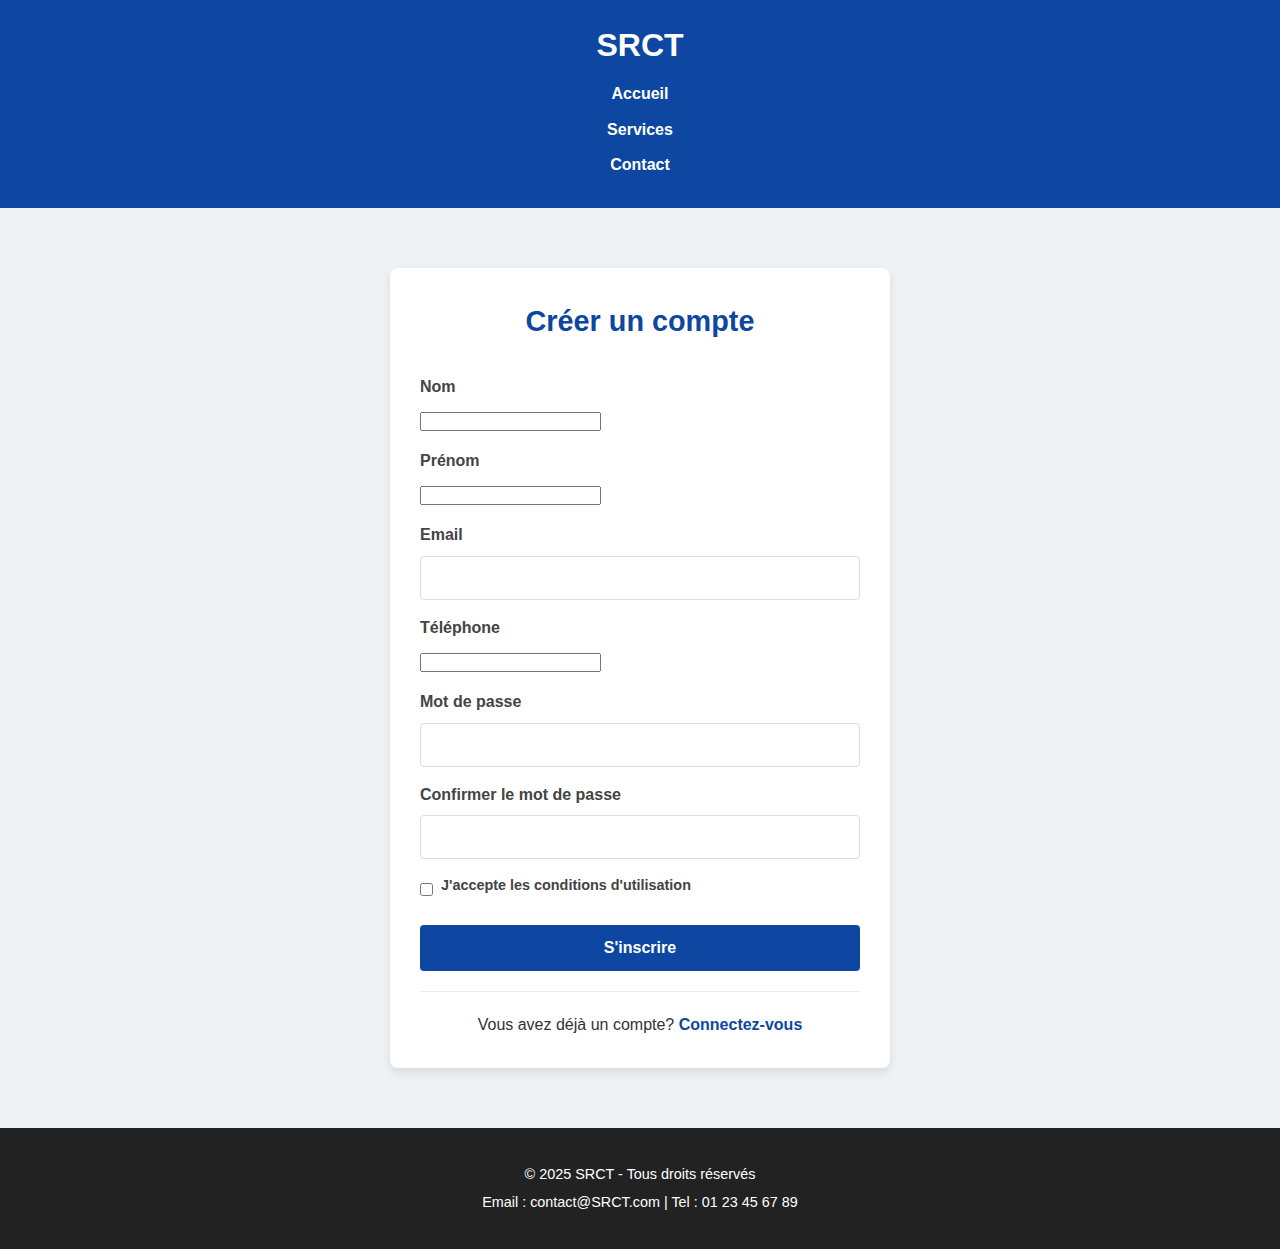
<file: inscription.html>
<!DOCTYPE html>
<html lang="fr">
<head>
  <meta charset="UTF-8" />
  <meta name="viewport" content="width=device-width, initial-scale=1.0" />
  <title>SRCT - Inscription</title>
  <link rel="stylesheet" href="style.css" />
  <link rel="stylesheet" href="login.css" />
</head>
<body>
  <header>
    <div class="container">
      <h1>SRCT</h1>
      <nav>
        <ul>
          <li><a href="index.html">Accueil</a></li>
          <li><a href="index.html#services">Services</a></li>
          <li><a href="index.html#contact">Contact</a></li>
        </ul>
      </nav>
    </div>
  </header>

  <section class="login-section">
    <div class="container">
      <div class="login-container register-container">
        <h2>Créer un compte</h2>
        <form action="inscription.php" method="post" class="login-form">
          <div class="form-group">
            <label for="nom">Nom</label>
            <input type="text" id="nom" name="nom" required>
          </div>
          <div class="form-group">
            <label for="prenom">Prénom</label>
            <input type="text" id="prenom" name="prenom" required>
          </div>
          <div class="form-group">
            <label for="email">Email</label>
            <input type="email" id="email" name="email" required>
          </div>
          <div class="form-group">
            <label for="telephone">Téléphone</label>
            <input type="tel" id="telephone" name="telephone">
          </div>
          <div class="form-group">
            <label for="password">Mot de passe</label>
            <input type="password" id="password" name="password" required>
          </div>
          <div class="form-group">
            <label for="confirm-password">Confirmer le mot de passe</label>
            <input type="password" id="confirm-password" name="confirm-password" required>
          </div>
          <div class="form-options">
            <div class="remember-me">
              <input type="checkbox" id="conditions" name="conditions" required>
              <label for="conditions">J'accepte les conditions d'utilisation</label>
            </div>
          </div>
          <button type="submit" class="login-btn">S'inscrire</button>
        </form>
        <div class="register-link">
          <p>Vous avez déjà un compte? <a href="login.html">Connectez-vous</a></p>
        </div>
      </div>
    </div>
  </section>

  <footer id="contact">
    <div class="container">
      <p>&copy; 2025 SRCT - Tous droits réservés</p>
      <p>Email : contact@SRCT.com | Tel : 01 23 45 67 89</p>
    </div>
  </footer>
</body>
</html>
</file>
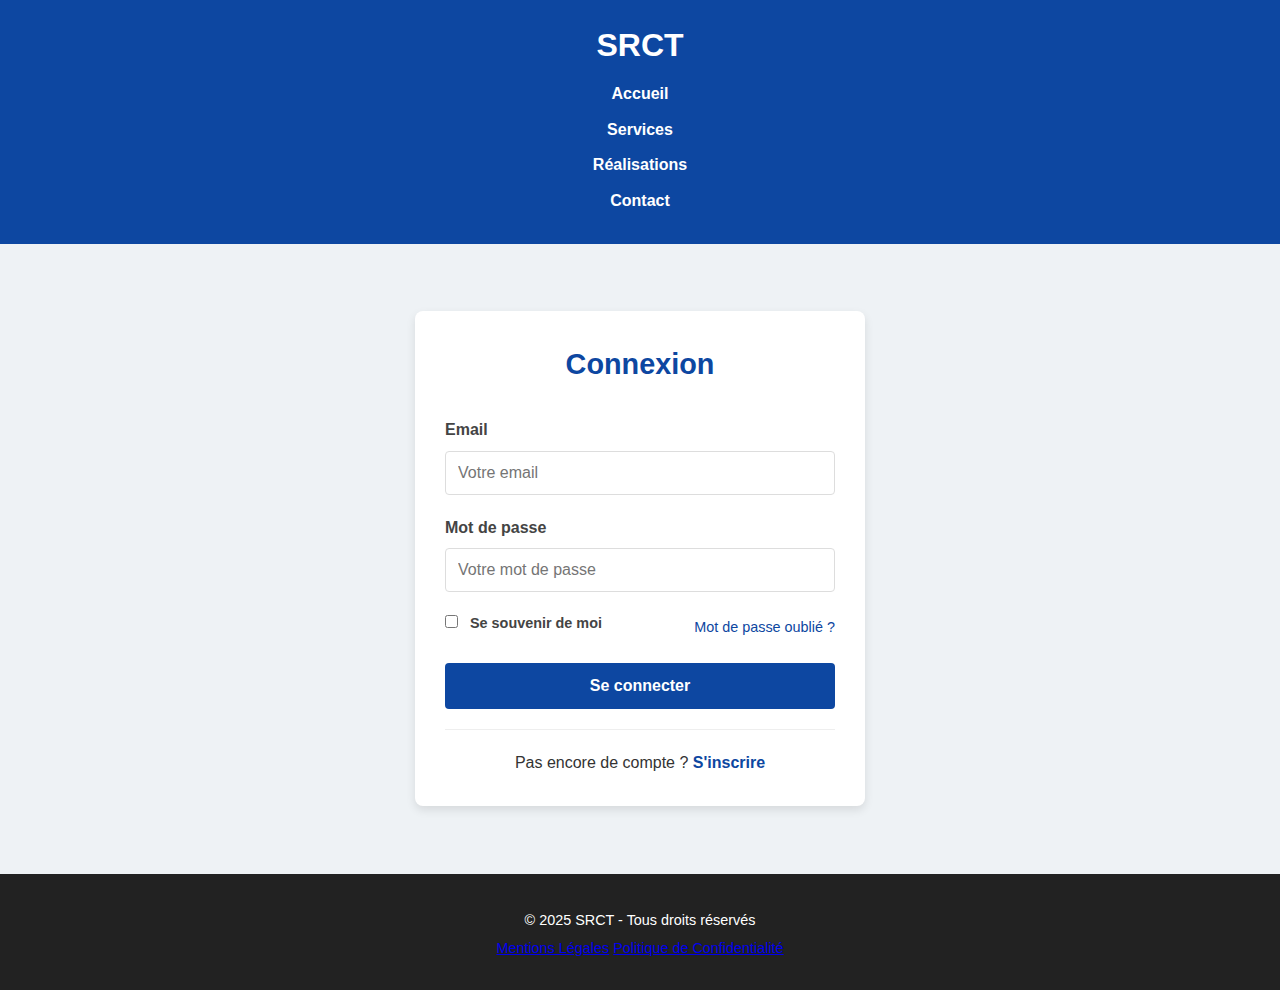
<file: login.html>
<!DOCTYPE html>
<html lang="fr">

<head>
  <meta charset="UTF-8">
  <meta name="viewport" content="width=device-width, initial-scale=1.0">
  <title>SRCT - Connexion</title>
  <link rel="stylesheet" href="style.css">
  <link rel="stylesheet" href="login.css">
  <link rel="stylesheet" href="https://cdnjs.cloudflare.com/ajax/libs/font-awesome/6.0.0/css/all.min.css">
</head>

<body>
  <header>
    <div class="container">
      <div class="header-content">
        <h1 class="logo">SRCT</h1>
        <nav>
          <ul>
            <li><a href="index.php">Accueil</a></li>
            <li><a href="index.php#services">Services</a></li>
            <li><a href="index.php#realisations">Réalisations</a></li>
            <li><a href="index.php#contact">Contact</a></li>
          </ul>
        </nav>
      </div>
    </div>
  </header>

  <section class="login-section">
    <div class="container">
      <div class="login-container">
        <h2>Connexion</h2>
        <form action="login.php" method="post" class="login-form">
          <div class="form-group">
            <label for="email">Email</label>
            <input type="email" id="email" name="email" required placeholder="Votre email">
          </div>
          <div class="form-group">
            <label for="password">Mot de passe</label>
            <input type="password" id="password" name="password" required placeholder="Votre mot de passe">
          </div>
          <div class="form-options">
            <label class="remember-me">
              <input type="checkbox" name="remember">
              Se souvenir de moi
            </label>
            <a href="#" class="forgot-password">Mot de passe oublié ?</a>
          </div>
          <button type="submit" class="login-btn">Se connecter</button>
        </form>
        <div class="register-link">
          <p>Pas encore de compte ? <a href="inscription.html">S'inscrire</a></p>
        </div>
      </div>
    </div>
  </section>

  <footer>
    <div class="container">
      <p>&copy; 2025 SRCT - Tous droits réservés</p>
      <div class="footer-links">
        <a href="mentions-legales.html">Mentions Légales</a>
        <a href="politique-confidentialite.html">Politique de Confidentialité</a>
      </div>
    </div>
  </footer>

  <script>
    // Script pour le menu burger
    document.addEventListener('DOMContentLoaded', function () {
      const logo = document.querySelector('.logo');
      const nav = document.querySelector('nav');
      const navLinks = document.querySelectorAll('nav ul li a');

      logo.addEventListener('click', function () {
        nav.classList.toggle('active');
        logo.classList.toggle('active');
      });

      // Fermer le menu au clic sur un lien
      navLinks.forEach(link => {
        link.addEventListener('click', function () {
          nav.classList.remove('active');
          logo.classList.remove('active');
        });
      });
    });
  </script>
</body>

</html>
</file>
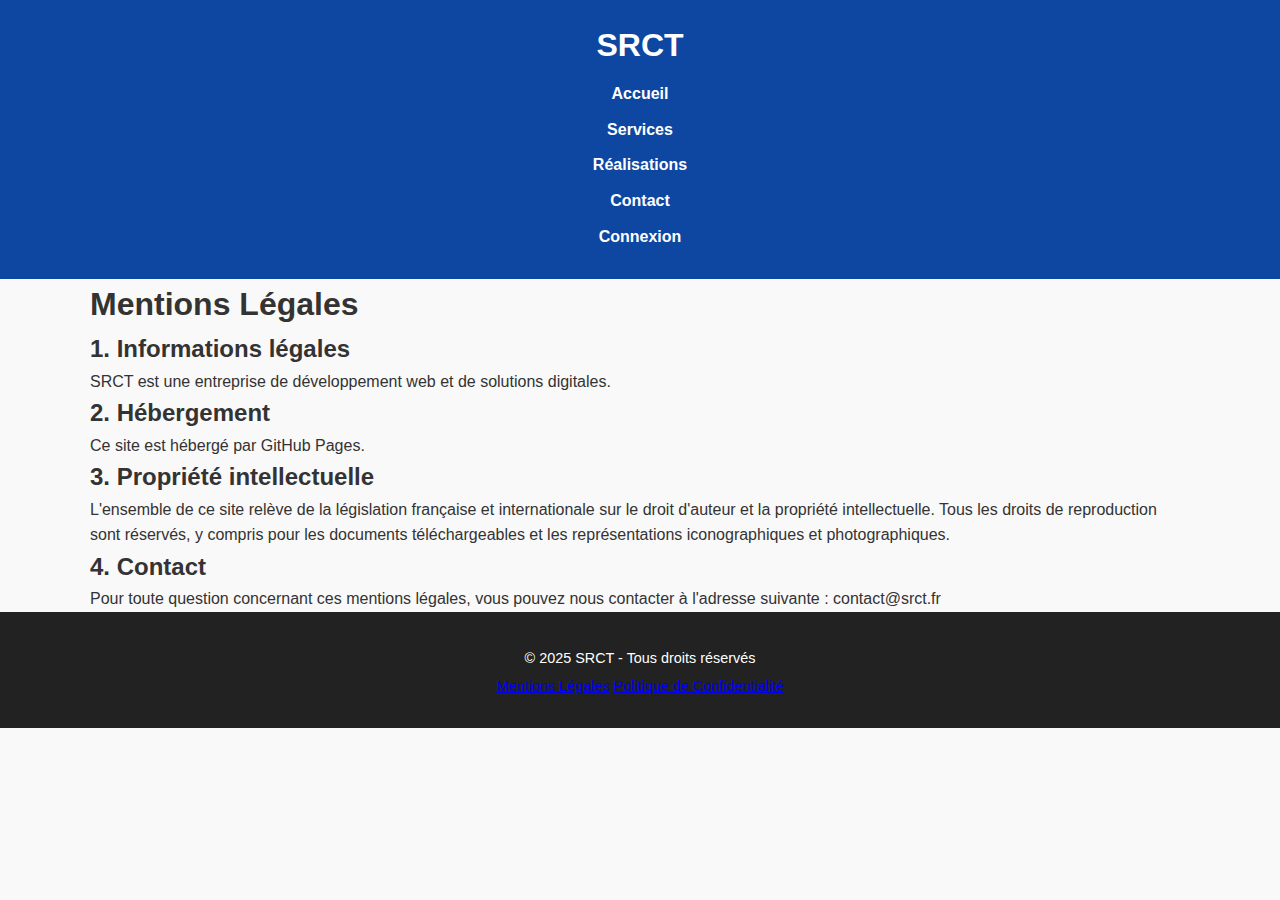
<file: mentions-legales.html>
<!DOCTYPE html>
<html lang="fr">

<head>
    <meta charset="UTF-8">
    <meta name="viewport" content="width=device-width, initial-scale=1.0">
    <title>SRCT - Mentions Légales</title>
    <link rel="stylesheet" href="style.css">
    <link rel="stylesheet" href="https://cdnjs.cloudflare.com/ajax/libs/font-awesome/6.0.0/css/all.min.css">
</head>

<body>
    <header>
        <div class="container">
            <div class="header-content">
                <h1 class="logo">SRCT</h1>
                <nav>
                    <ul>
                        <li><a href="index.html">Accueil</a></li>
                        <li><a href="index.html#services">Services</a></li>
                        <li><a href="index.html#realisations">Réalisations</a></li>
                        <li><a href="index.html#contact">Contact</a></li>
                        <li><a href="./login.html">Connexion</a></li>
                    </ul>
                </nav>
            </div>
        </div>
    </header>

    <section class="legal-content">
        <div class="container">
            <h1>Mentions Légales</h1>
            <div class="legal-text">
                <h2>1. Informations légales</h2>
                <p>SRCT est une entreprise de développement web et de solutions digitales.</p>

                <h2>2. Hébergement</h2>
                <p>Ce site est hébergé par GitHub Pages.</p>

                <h2>3. Propriété intellectuelle</h2>
                <p>L'ensemble de ce site relève de la législation française et internationale sur le droit d'auteur et
                    la propriété intellectuelle. Tous les droits de reproduction sont réservés, y compris pour les
                    documents téléchargeables et les représentations iconographiques et photographiques.</p>

                <h2>4. Contact</h2>
                <p>Pour toute question concernant ces mentions légales, vous pouvez nous contacter à l'adresse suivante
                    : contact@srct.fr</p>
            </div>
        </div>
    </section>

    <footer>
        <div class="container">
            <p>&copy; 2025 SRCT - Tous droits réservés</p>
            <div class="footer-links">
                <a href="mentions-legales.html">Mentions Légales</a>
                <a href="politique-confidentialite.html">Politique de Confidentialité</a>
            </div>
        </div>
    </footer>

    <script>
        // Script pour le menu burger
        document.addEventListener('DOMContentLoaded', function () {
            const logo = document.querySelector('.logo');
            const nav = document.querySelector('nav');
            const navLinks = document.querySelectorAll('nav ul li a');

            logo.addEventListener('click', function () {
                nav.classList.toggle('active');
                logo.classList.toggle('active');
            });

            // Fermer le menu au clic sur un lien
            navLinks.forEach(link => {
                link.addEventListener('click', function () {
                    nav.classList.remove('active');
                    logo.classList.remove('active');
                });
            });
        });
    </script>
</body>

</html>
</file>
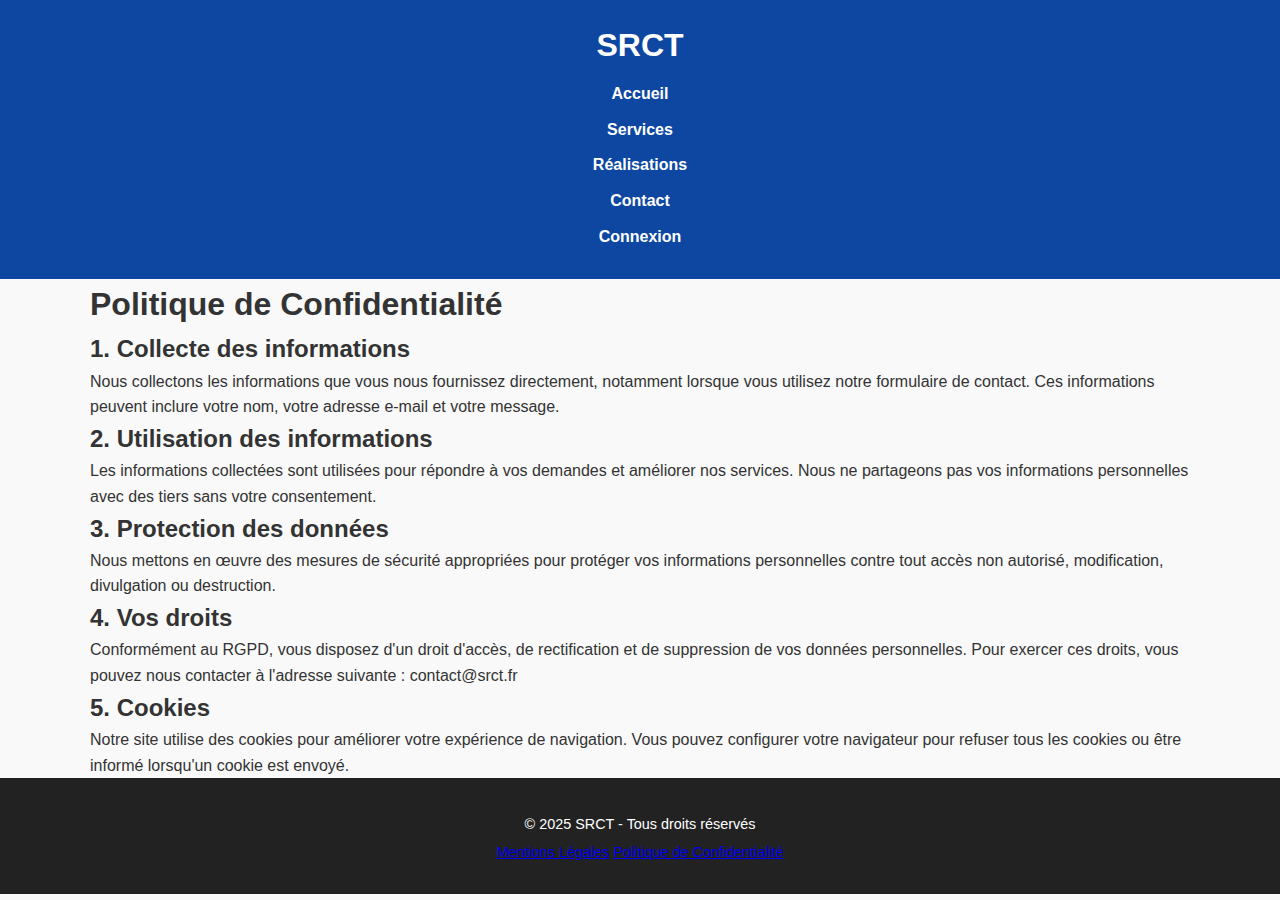
<file: politique-confidentialite.html>
<!DOCTYPE html>
<html lang="fr">

<head>
    <meta charset="UTF-8">
    <meta name="viewport" content="width=device-width, initial-scale=1.0">
    <title>SRCT - Politique de Confidentialité</title>
    <link rel="stylesheet" href="style.css">
    <link rel="stylesheet" href="https://cdnjs.cloudflare.com/ajax/libs/font-awesome/6.0.0/css/all.min.css">
</head>

<body>
    <header>
        <div class="container">
            <div class="header-content">
                <h1 class="logo">SRCT</h1>
                <nav>
                    <ul>
                        <li><a href="index.html">Accueil</a></li>
                        <li><a href="index.html#services">Services</a></li>
                        <li><a href="index.html#realisations">Réalisations</a></li>
                        <li><a href="index.html#contact">Contact</a></li>
                        <li><a href="./login.html">Connexion</a></li>
                    </ul>
                </nav>
            </div>
        </div>
    </header>

    <section class="legal-content">
        <div class="container">
            <h1>Politique de Confidentialité</h1>
            <div class="legal-text">
                <h2>1. Collecte des informations</h2>
                <p>Nous collectons les informations que vous nous fournissez directement, notamment lorsque vous
                    utilisez notre formulaire de contact. Ces informations peuvent inclure votre nom, votre adresse
                    e-mail et votre message.</p>

                <h2>2. Utilisation des informations</h2>
                <p>Les informations collectées sont utilisées pour répondre à vos demandes et améliorer nos services.
                    Nous ne partageons pas vos informations personnelles avec des tiers sans votre consentement.</p>

                <h2>3. Protection des données</h2>
                <p>Nous mettons en œuvre des mesures de sécurité appropriées pour protéger vos informations personnelles
                    contre tout accès non autorisé, modification, divulgation ou destruction.</p>

                <h2>4. Vos droits</h2>
                <p>Conformément au RGPD, vous disposez d'un droit d'accès, de rectification et de suppression de vos
                    données personnelles. Pour exercer ces droits, vous pouvez nous contacter à l'adresse suivante :
                    contact@srct.fr</p>

                <h2>5. Cookies</h2>
                <p>Notre site utilise des cookies pour améliorer votre expérience de navigation. Vous pouvez configurer
                    votre navigateur pour refuser tous les cookies ou être informé lorsqu'un cookie est envoyé.</p>
            </div>
        </div>
    </section>

    <footer>
        <div class="container">
            <p>&copy; 2025 SRCT - Tous droits réservés</p>
            <div class="footer-links">
                <a href="mentions-legales.html">Mentions Légales</a>
                <a href="politique-confidentialite.html">Politique de Confidentialité</a>
            </div>
        </div>
    </footer>

    <script>
        // Script pour le menu burger
        document.addEventListener('DOMContentLoaded', function () {
            const logo = document.querySelector('.logo');
            const nav = document.querySelector('nav');
            const navLinks = document.querySelectorAll('nav ul li a');

            logo.addEventListener('click', function () {
                nav.classList.toggle('active');
                logo.classList.toggle('active');
            });

            // Fermer le menu au clic sur un lien
            navLinks.forEach(link => {
                link.addEventListener('click', function () {
                    nav.classList.remove('active');
                    logo.classList.remove('active');
                });
            });
        });
    </script>
</body>

</html>
</file>
<file: login.css>
/* Styles spécifiques pour les pages de login et d'inscription */

.login-section {
  padding: 60px 0;
  background: #eef2f5;
  min-height: 70vh;
  display: flex;
  align-items: center;
}

.login-container {
  background: #fff;
  border-radius: 8px;
  box-shadow: 0 4px 10px rgba(0,0,0,0.1);
  padding: 30px;
  max-width: 450px;
  margin: 0 auto;
}

.login-container h2 {
  color: #0d47a1;
  text-align: center;
  margin-bottom: 30px;
  font-size: 1.8em;
}

.login-form .form-group {
  margin-bottom: 20px;
}

.login-form label {
  display: block;
  margin-bottom: 8px;
  font-weight: bold;
  color: #444;
}

.login-form input[type="email"],
.login-form input[type="password"] {
  width: 100%;
  padding: 12px;
  border: 1px solid #ddd;
  border-radius: 4px;
  font-size: 16px;
  transition: border-color 0.3s;
}

.login-form input[type="email"]:focus,
.login-form input[type="password"]:focus {
  border-color: #0d47a1;
  outline: none;
}

.form-options {
  display: flex;
  justify-content: space-between;
  align-items: center;
  margin-bottom: 20px;
  font-size: 0.9em;
}

.remember-me {
  display: flex;
  align-items: center;
}

.remember-me input {
  margin-right: 8px;
}

.forgot-password {
  color: #0d47a1;
  text-decoration: none;
}

.forgot-password:hover {
  text-decoration: underline;
}

.login-btn {
  width: 100%;
  background: #0d47a1;
  color: white;
  border: none;
  padding: 14px;
  border-radius: 4px;
  font-size: 16px;
  font-weight: bold;
  cursor: pointer;
  transition: background-color 0.3s;
}

.login-btn:hover {
  background: #083378;
}

.register-link {
  text-align: center;
  margin-top: 20px;
  padding-top: 20px;
  border-top: 1px solid #eee;
}

.register-link a {
  color: #0d47a1;
  text-decoration: none;
  font-weight: bold;
}

.register-container {
  max-width: 500px;
}

.register-container .form-group {
  margin-bottom: 15px;
}

/* Responsive */
@media (max-width: 768px) {
  .login-section {
    padding: 40px 20px;
  }
  
  .login-container {
    padding: 20px;
  }
}
</file>
<file: style.css>
/* Reset */
* {
  margin: 0;
  padding: 0;
  box-sizing: border-box;
}

body {
  font-family: 'Segoe UI', sans-serif;
  background: #f9f9f9;
  color: #333;
  line-height: 1.6;
}

.container {
  width: 90%;
  max-width: 1100px;
  margin: auto;
}

/* Header */
header {
  background: #0d47a1;
  color: white;
  padding: 20px 0;
}

header img {
  max-width: 100px;
  width: 50%;
  margin: 0 auto;
  display: block;
}


header p {
  text-align: center;
  font-size: 1.2em;
  margin: 10px 0;
}

header h1 {
  text-align: center;
  margin-bottom: 10px;
}

nav ul {
  list-style: none;
  text-align: center;
}

nav ul li {
  display: inline-block;
  margin: 0 15px;
}

nav ul li a {
  color: white;
  text-decoration: none;
  font-weight: bold;
}

nav ul li a:hover {
  text-decoration: underline;
}

/* Hero Section */
.hero {
  background: #0d47a1;
  color: white;
  text-align: center;
  padding: 50px 20px;
}

.hero-img {
  max-width: 200px;
  width: 100%;
  margin-bottom: 20px;
  border-radius: 10px;
}

.hero h2 {
  font-size: 2.5em;
  margin-bottom: 10px;
}

/* Services */
.services {
  padding: 60px 0;
  background: #fff;
=======
    margin: 0;
    padding: 0;
    box-sizing: border-box;
  }
  
  body {
    font-family: 'Segoe UI', sans-serif;
    background: #f9f9f9;
    color: #333;
    line-height: 1.6;
  }
  
  .container {
    width: 90%;
    max-width: 1100px;
    margin: auto;
  }
  
  /* Header */
  header {
    background: #0d47a1;
    color: white;
    padding: 20px 0;
  }
  
  header h1 {
    text-align: center;
    margin-bottom: 10px;
  }
  
  nav ul {
    list-style: none;
    text-align: center;
  }
  
  nav ul li {
    display: inline-block;
    margin: 0 15px;
  }
  
  nav ul li a {
    color: white;
    text-decoration: none;
    font-weight: bold;
  }
  
  nav ul li a:hover {
    text-decoration: underline;
  }
  
  /* Hero Section */
  .hero {
    background: #0d47a1;
    color: white;
    text-align: center;
    padding: 80px 20px;
  }
  
  .hero-img {
    max-width: 200px;
    width: 100%;
    margin-bottom: 20px;
    border-radius: 10px;
  }
  
  .hero h2 {
    font-size: 2.5em;
    margin-bottom: 10px;
  }
  
  .services {
  padding: 80px 20px;
  background: linear-gradient(135deg, #f8f9fa, #ffffff);
  text-align: center;
}

.services h2 {
 margin-bottom: 40px;
  font-size: 2.5rem;
  margin-bottom: 50px;
  color: #333;
}

.service-grid {
  display: flex;
  flex-wrap: wrap;
  gap: 20px;
  gap: 30px;
  justify-content: center;
}

.service {
  background: #f1f1f1;
  padding: 20px;
  flex: 1 1 250px;
  border-radius: 8px;
  box-shadow: 0 2px 5px rgba(0, 0, 0, 0.1);
}

.service h3 {
  margin-bottom: 10px;
}

.realisations {
  padding: 80px 20px;
  background: #f9f9f9;
  text-align: center;
}

.realisations h2 {
  font-size: 2.5rem;
  margin-bottom: 10px;
  color: #333;
}

.realisations p {
  margin-bottom: 40px;
  color: #666;
  font-size: 1rem;
}

/* Grille responsive */
.realisations-grid {
  display: grid;
  grid-template-columns: repeat(auto-fit, minmax(250px, 1fr));
  gap: 30px;
}

.realisation-card {
  background: #fff;
  border-radius: 12px;
  overflow: hidden;
  box-shadow: 0 10px 25px rgba(0,0,0,0.1);
  transition: transform 0.3s ease, box-shadow 0.3s ease;
  text-align: left;
}

.realisation-card:hover {
  transform: translateY(-6px);
  box-shadow: 0 15px 30px rgba(0,0,0,0.15);
}

.realisation-card img {
  width: 100%;
  display: block;
  height: auto;
}

.realisation-content {
  padding: 20px;
}

.realisation-content h3 {
  margin-bottom: 10px;
  color: #007BFF;
  font-size: 1.4rem;
}

.realisation-content p {
  color: #555;
  font-size: 0.95rem;
  line-height: 1.4;
}

/* Footer */
footer {
  background: #222;
  color: white;
  text-align: center;
  padding: 30px 0;
  font-size: 0.9em;
}

footer p {
  margin: 5px 0;
}

/* Responsive */
@media (max-width: 768px) {
  .service-grid {
    flex-direction: column;
  }

  .hero {
    padding: 60px 20px;
  }

  .hero h2 {
    font-size: 2em;
  }
  
  /* Services */
  .services {
    padding: 60px 0;
    background: #fff;
    text-align: center;
  }
  
  .services h2 {
    margin-bottom: 40px;
  }
  
  .service-grid {
    display: flex;
    flex-wrap: wrap;
    gap: 20px;
    justify-content: center;
  }
  
  .service {
    background: #f1f1f1;
    padding: 20px;
    flex: 1 1 250px;
    border-radius: 8px;
    box-shadow: 0 2px 5px rgba(0,0,0,0.1);
  }
  
  .service h3 {
    margin-bottom: 10px;
  }
  
  /* Réalisations */
  .realisations {
    padding: 60px 0;
    background: #eef2f5;
    text-align: center;
  }
  
  .realisations h2 {
    margin-bottom: 20px;
  }

  .contact {
  background: #fff;
  padding: 60px 0;
  text-align: center;
}

.contact h2 {
  margin-bottom: 30px;
  color: #0d47a1;
}

.contact form {
  max-width: 600px;
  margin: auto;
  display: flex;
  flex-direction: column;
  gap: 15px;
  text-align: left;
}

.contact label {
  font-weight: bold;
  margin-bottom: 5px;
  display: block;
}

.contact input,
.contact textarea {
  padding: 10px;
  border: 1px solid #ccc;
  border-radius: 5px;
  font-size: 1em;
  resize: vertical;
}

.contact button {
  background-color: #0d47a1;
  color: white;
  border: none;
  padding: 15px;
  font-size: 1.1em;
  border-radius: 5px;
  cursor: pointer;
  transition: background-color 0.3s ease;
}

.contact button:hover {
  background-color: #094a8f;
}

/* Responsive */
@media (max-width: 768px) {
  .contact form {
    width: 90%;
  }
}
  font-size: 2.5rem;
  margin-bottom: 10px;
  color: #333;
}

.realisations p {
  margin-bottom: 40px;
  color: #666;
  font-size: 1rem;
}

/* Grille responsive */
.realisations-grid {
  display: grid;
  grid-template-columns: repeat(auto-fit, minmax(250px, 1fr));
  gap: 30px;
}

.realisation-card {
  background: #fff;
  border-radius: 12px;
  overflow: hidden;
  box-shadow: 0 10px 25px rgba(0,0,0,0.1);
  transition: transform 0.3s ease, box-shadow 0.3s ease;
  text-align: left;
}

.realisation-card:hover {
  transform: translateY(-6px);
  box-shadow: 0 15px 30px rgba(0,0,0,0.15);
}

.realisation-card img {
  width: 100%;
  display: block;
  height: auto;
}

.realisation-content {
  padding: 20px;
}

.realisation-content h3 {
  margin-bottom: 10px;
  color: #007BFF;
  font-size: 1.4rem;
}

.realisation-content p {
  color: #555;
  font-size: 0.95rem;
  line-height: 1.4;
}
  /* Footer */
  footer {
    background: #222;
    color: white;
    text-align: center;
    padding: 30px 0;
    font-size: 0.9em;
  }
  
  footer p {
    margin: 5px 0;
  }
  
  /* Responsive */
  @media (max-width: 768px) {
    .service-grid {
      flex-direction: column;
    }
  
    .hero {
      padding: 60px 20px;
    }
  
    .hero h2 {
      font-size: 2em;
    }
  
    nav ul li {
      display: block;
      margin: 10px 0;
    }

  }
  

  nav ul li {
    display: block;
    margin: 10px 0;
  }
}
  }
</file>
